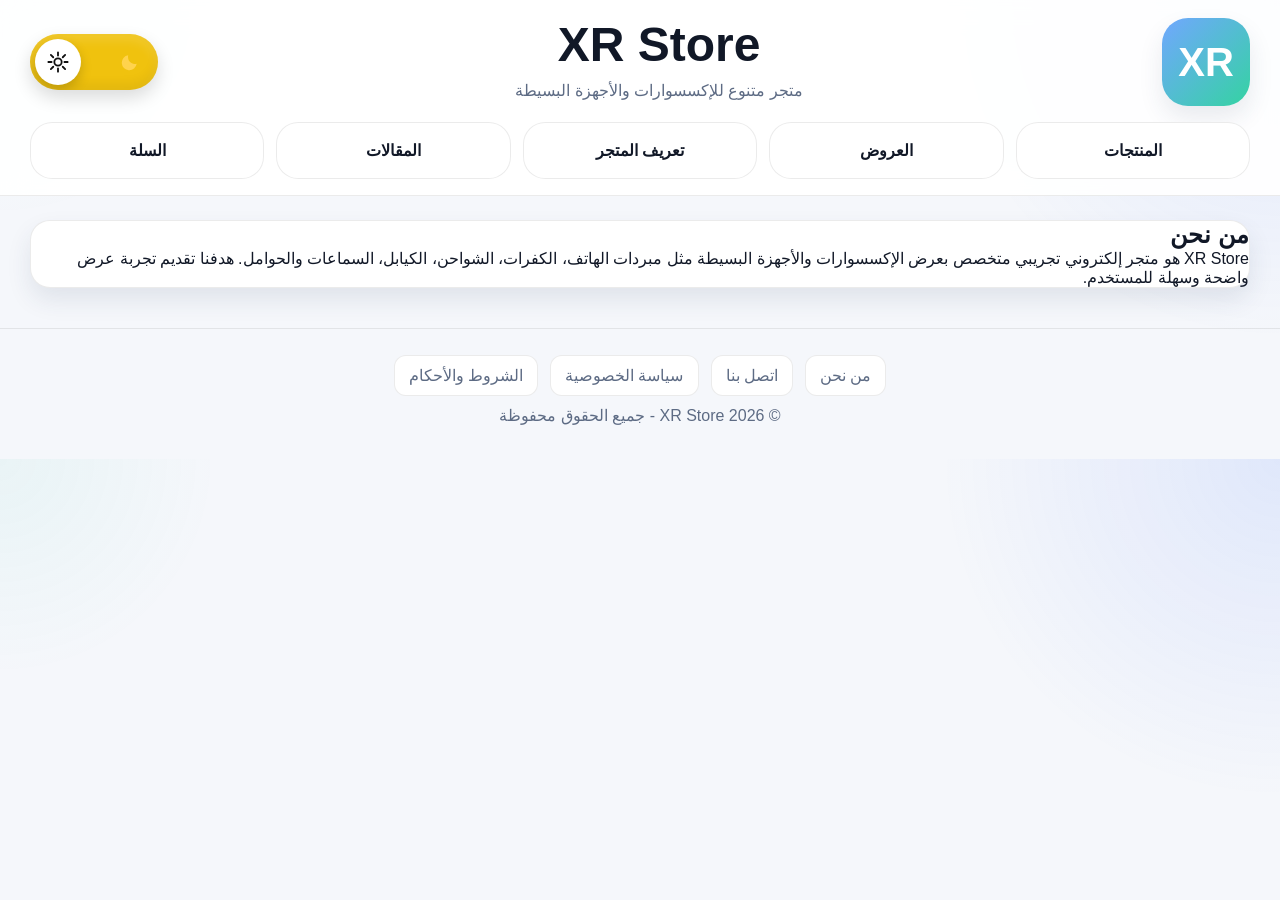
<file: about.html>
<!DOCTYPE html>
<html lang="ar" dir="rtl">
<head>
  <meta charset="UTF-8">
  <meta name="viewport" content="width=device-width, initial-scale=1.0">
  <title>XR Store | من نحن</title>
  <meta name="description" content="تعرف على XR Store وخدماته ومنهجه في عرض المنتجات.">
  <link rel="stylesheet" href="style.css">
</head>
<body>
  <header class="topbar" id="siteHeader"></header>
  <main class="container">
    <section class="section">
      <div class="card page-hero">
        <h2>من نحن</h2>
        <p>
          XR Store هو متجر إلكتروني تجريبي متخصص بعرض الإكسسوارات والأجهزة البسيطة مثل مبردات الهاتف،
          الكفرات، الشواحن، الكيابل، السماعات والحوامل. هدفنا تقديم تجربة عرض واضحة وسهلة للمستخدم.
        </p>
      </div>
    </section>
  </main>
  <footer class="footer" id="siteFooter"></footer>
  <script src="data.js"></script>
  <script src="main.js"></script>
  <script src="static-page.js"></script>
</body>
</html>
</file>
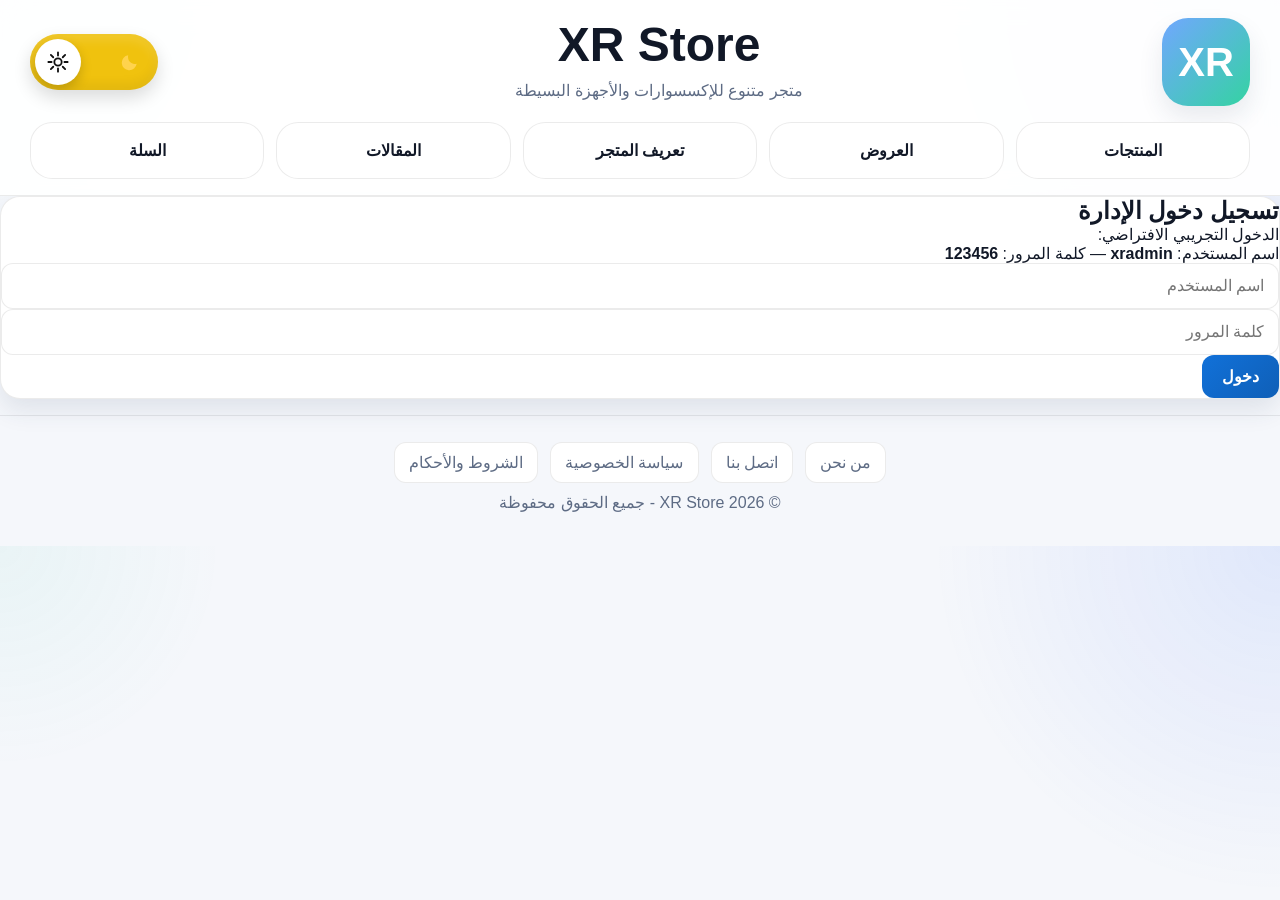
<file: admin.html>
<!DOCTYPE html>
<html lang="ar" dir="rtl">
<head>
  <meta charset="UTF-8" />
  <meta name="viewport" content="width=device-width, initial-scale=1.0" />
  <title>XR Store | لوحة الإدارة</title>
  <meta name="description" content="لوحة تحكم إدارة XR Store لإضافة المنتجات وإدارة السلع والحجوزات والطلبات والعروض." />
  <link rel="stylesheet" href="style.css" />
  <style>
    .admin-shell{
      padding:22px 0 30px;
    }

    .admin-tabs{
      display:flex;
      gap:10px;
      flex-wrap:wrap;
      margin:18px 0;
    }

    .admin-tab{
      border:none;
      background:var(--card);
      color:var(--text);
      border:1px solid var(--line);
      border-radius:14px;
      padding:12px 18px;
      cursor:pointer;
      font-weight:800;
    }

    .admin-tab.active{
      background:linear-gradient(135deg,var(--primary),var(--primary2));
      color:#fff;
      border-color:transparent;
    }

    .admin-panel{
      display:none;
      margin-top:16px;
    }

    .admin-panel.active{
      display:block;
    }

    .admin-panel .card{
      padding:20px;
    }

    .admin-stats{
      display:grid;
      grid-template-columns:repeat(4,1fr);
      gap:12px;
      margin:14px 0 20px;
    }

    .admin-stat{
      background:var(--card);
      border:1px solid var(--line);
      border-radius:18px;
      padding:16px;
      text-align:center;
      box-shadow:var(--shadow);
    }

    .admin-stat strong{
      display:block;
      font-size:1.4rem;
      margin-bottom:6px;
    }

    .admin-product-grid{
      display:grid;
      grid-template-columns:repeat(2,1fr);
      gap:14px;
      margin-top:16px;
    }

    .mini-product{
      background:var(--card);
      border:1px solid var(--line);
      border-radius:18px;
      padding:16px;
    }

    .mini-product h4{
      margin-bottom:8px;
      line-height:1.6;
    }

    .mini-product p{
      color:var(--muted);
      margin-bottom:8px;
      line-height:1.7;
      font-size:.95rem;
    }

    .admin-line{
      display:flex;
      justify-content:space-between;
      gap:10px;
      align-items:center;
      flex-wrap:wrap;
      margin-bottom:10px;
    }

    .stock-badge,
    .sale-badge,
    .status-badge{
      display:inline-block;
      padding:8px 12px;
      border-radius:999px;
      font-weight:800;
      font-size:.9rem;
    }

    .stock-badge{
      background:rgba(35,199,163,.12);
      color:#14b896;
      border:1px solid rgba(35,199,163,.22);
    }

    .sale-badge{
      background:rgba(108,124,255,.14);
      color:#6c7cff;
      border:1px solid rgba(108,124,255,.22);
    }

    .status-badge{
      background:rgba(255,184,77,.14);
      color:#ffb84d;
      border:1px solid rgba(255,184,77,.24);
    }

    .old-price{
      text-decoration:line-through;
      color:var(--muted);
      margin-inline-start:8px;
      font-weight:700;
    }

    .admin-actions{
      display:flex;
      gap:8px;
      flex-wrap:wrap;
      margin-top:10px;
    }

    .admin-actions button{
      border:none;
      cursor:pointer;
      border-radius:12px;
      padding:10px 14px;
      font-weight:800;
    }

    .edit-btn{
      background:var(--card2);
      color:var(--text);
      border:1px solid var(--line);
    }

    .save-btn{
      background:linear-gradient(135deg,var(--primary),var(--primary2));
      color:#fff;
    }

    .remove-btn{
      background:linear-gradient(135deg,#ff5b6e,#ff3d55);
      color:#fff;
    }

    .admin-input{
      width:100%;
      border:none;
      background:var(--bg2);
      color:var(--text);
      border:1px solid var(--line);
      border-radius:12px;
      padding:11px 12px;
    }

    .admin-two{
      display:grid;
      grid-template-columns:1fr 1fr;
      gap:10px;
    }

    .order-card{
      background:var(--card);
      border:1px solid var(--line);
      border-radius:18px;
      padding:16px;
      margin-bottom:12px;
    }

    .order-card h4{
      margin-bottom:8px;
    }

    .order-card p{
      color:var(--muted);
      margin-bottom:6px;
      line-height:1.7;
    }

    .order-items{
      margin-top:8px;
      padding-top:8px;
      border-top:1px dashed var(--line);
    }

    .admin-empty{
      text-align:center;
      padding:28px;
      background:var(--card);
      border:1px dashed var(--line);
      border-radius:18px;
      color:var(--muted);
    }

    @media (max-width: 820px){
      .admin-stats{
        grid-template-columns:repeat(2,1fr);
      }

      .admin-product-grid{
        grid-template-columns:1fr;
      }

      .admin-two{
        grid-template-columns:1fr;
      }
    }
  </style>
</head>
<body>
  <header class="topbar" id="siteHeader"></header>

  <main class="container admin-shell">
    <div class="card page-hero">
      <h2>لوحة الإدارة</h2>
      <p>إدارة كاملة للسلع والطلبات والحجوزات والعروض والتخفيضات.</p>
    </div>

    <div class="admin-stats">
      <div class="admin-stat">
        <strong id="statProducts">0</strong>
        <span>عدد السلع</span>
      </div>
      <div class="admin-stat">
        <strong id="statOrders">0</strong>
        <span>عدد الطلبات</span>
      </div>
      <div class="admin-stat">
        <strong id="statReservations">0</strong>
        <span>عدد الحجوزات</span>
      </div>
      <div class="admin-stat">
        <strong id="statOffers">0</strong>
        <span>العروض الحالية</span>
      </div>
    </div>

    <div class="admin-tabs">
      <button class="admin-tab active" data-tab="add">إضافة سلعة</button>
      <button class="admin-tab" data-tab="manage">إدارة السلع</button>
      <button class="admin-tab" data-tab="reservations">الحجوزات</button>
      <button class="admin-tab" data-tab="orders">الطلبات</button>
      <button class="admin-tab" data-tab="offers">العروض والتخفيضات</button>
      <button class="danger-btn" id="logoutBtn" type="button">تسجيل خروج</button>
    </div>

    <!-- إضافة سلعة -->
    <section class="admin-panel active" id="panel-add">
      <div class="card">
        <h3>إضافة سلعة جديدة</h3>
        <p class="muted mt10">أضف منتجًا جديدًا مع الكمية المتوفرة وإمكانية وضع سعر قديم لاحقًا.</p>

        <form id="addProductForm" class="mt18">
          <div class="form-grid">
            <input class="input" id="name" type="text" placeholder="اسم المنتج" required />
            <select class="select" id="category" required>
              <option value="coolers">مبردات</option>
              <option value="cases">كفرات</option>
              <option value="chargers">شواحن</option>
              <option value="cables">كيابل</option>
              <option value="holders">حوامل</option>
              <option value="headphones">سماعات</option>
            </select>

            <input class="input" id="price" type="number" step="0.1" placeholder="السعر الحالي" required />
            <input class="input" id="stock" type="number" min="0" placeholder="العدد المتوفر" required />

            <input class="input full" id="image" type="url" placeholder="رابط صورة المنتج" required />
            <input class="input full" id="features" type="text" placeholder="المميزات مفصولة بفواصل مثال: سريع, خفيف, عملي" />
            <input class="input full" id="sizes" type="text" placeholder="المقاسات أو الأنواع مفصولة بفواصل مثال: 1m, 2m أو iPhone, Samsung" />
            <textarea class="textarea full" id="desc" placeholder="وصف بسيط للمنتج" required></textarea>
          </div>

          <button class="primary-btn full-btn mt14" type="submit">إضافة السلعة</button>
        </form>
      </div>
    </section>

    <!-- إدارة السلع -->
    <section class="admin-panel" id="panel-manage">
      <div class="card">
        <h3>إدارة السلع</h3>
        <p class="muted mt10">تعديل السعر والكمية والوصف، أو حذف أي سلعة.</p>
        <div id="manageProductsWrap" class="admin-product-grid"></div>
      </div>
    </section>

    <!-- الحجوزات -->
    <section class="admin-panel" id="panel-reservations">
      <div class="card">
        <h3>الحجوزات</h3>
        <p class="muted mt10">السلع التي تم طلب حجزها عند نفاد الكمية.</p>
        <div id="reservationsWrap" class="mt18"></div>
      </div>
    </section>

    <!-- الطلبات -->
    <section class="admin-panel" id="panel-orders">
      <div class="card">
        <h3>الطلبات المرسلة من الموقع</h3>
        <p class="muted mt10">كل الطلبات التي أرسلها الزبائن من المتجر.</p>
        <div id="ordersWrap" class="mt18"></div>
      </div>
    </section>

    <!-- العروض -->
    <section class="admin-panel" id="panel-offers">
      <div class="card">
        <h3>العروض والتخفيضات</h3>
        <p class="muted mt10">يمكنك وضع سعر قديم وسعر جديد ليظهر الخصم للزبون.</p>
        <div id="offersWrap" class="admin-product-grid mt18"></div>
      </div>
    </section>
  </main>

  <footer class="footer" id="siteFooter"></footer>

  <script src="data.js"></script>
  <script src="main.js"></script>
  <script src="admin.js"></script>
</body>
</html>
</file>
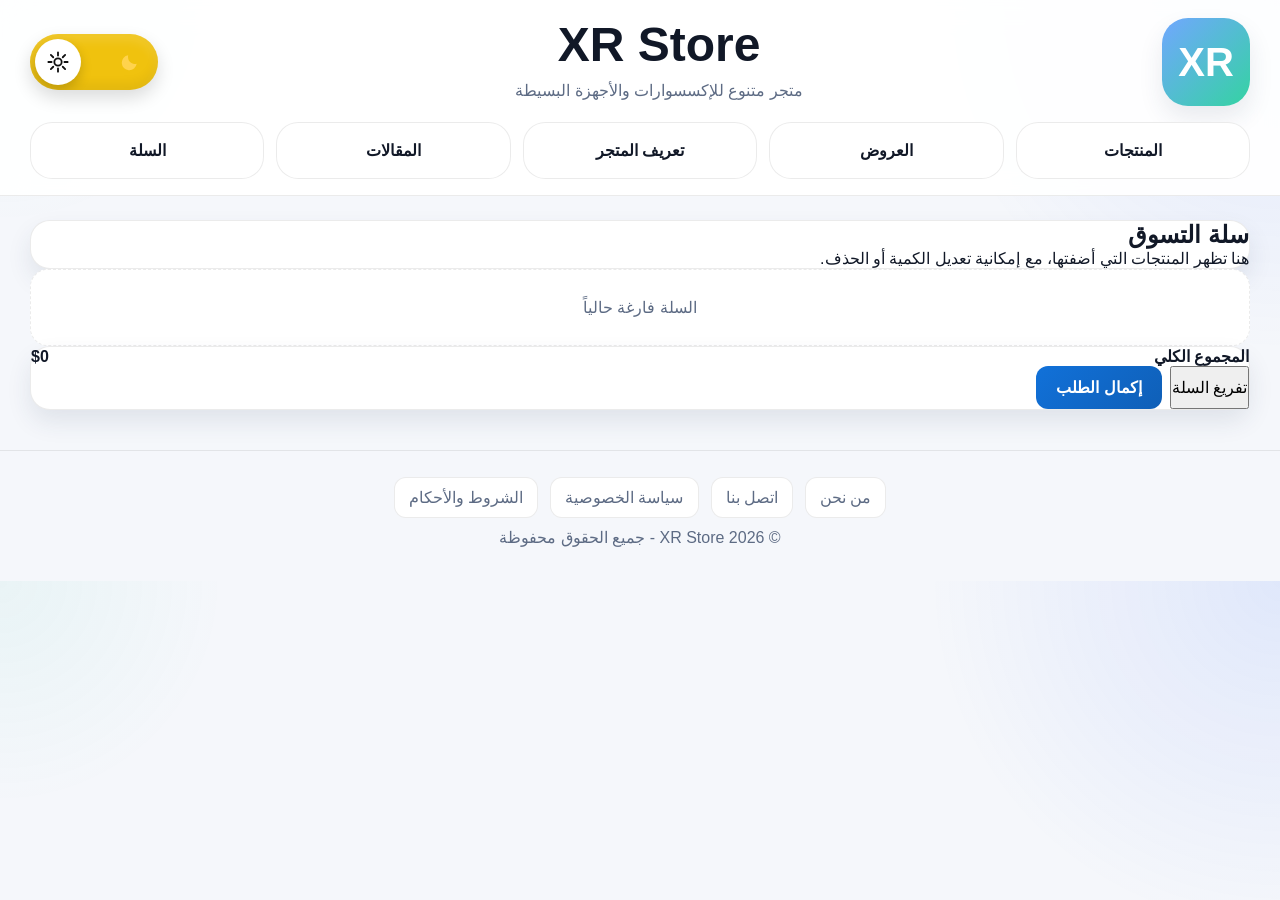
<file: cart.html>
<!DOCTYPE html>
<html lang="ar" dir="rtl">
<head>
  <meta charset="UTF-8">
  <meta name="viewport" content="width=device-width, initial-scale=1.0">
  <title>XR Store | السلة</title>
  <meta name="description" content="سلة متجر XR لعرض المنتجات المختارة والمجموع الكلي.">
  <link rel="stylesheet" href="style.css">
</head>
<body>
  <header class="topbar" id="siteHeader"></header>

  <main class="container">
    <section class="section">
      <div class="card page-hero">
        <h2>سلة التسوق</h2>
        <p>هنا تظهر المنتجات التي أضفتها، مع إمكانية تعديل الكمية أو الحذف.</p>
      </div>

      <div id="cartTableWrap"></div>

      <div class="card total-box">
        <div class="row">
          <strong>المجموع الكلي</strong>
          <strong id="totalPrice">$0</strong>
        </div>
        <div class="card-actions mt14">
          <button class="danger-btn" id="clearCartBtn">تفريغ السلة</button>
          <button class="primary-btn" id="checkoutBtn">إكمال الطلب</button>
        </div>
      </div>
    </section>
  </main>

  <footer class="footer" id="siteFooter"></footer>

  <script src="data.js"></script>
  <script src="main.js"></script>
  <script src="cart.js"></script>
</body>
</html>
</file>
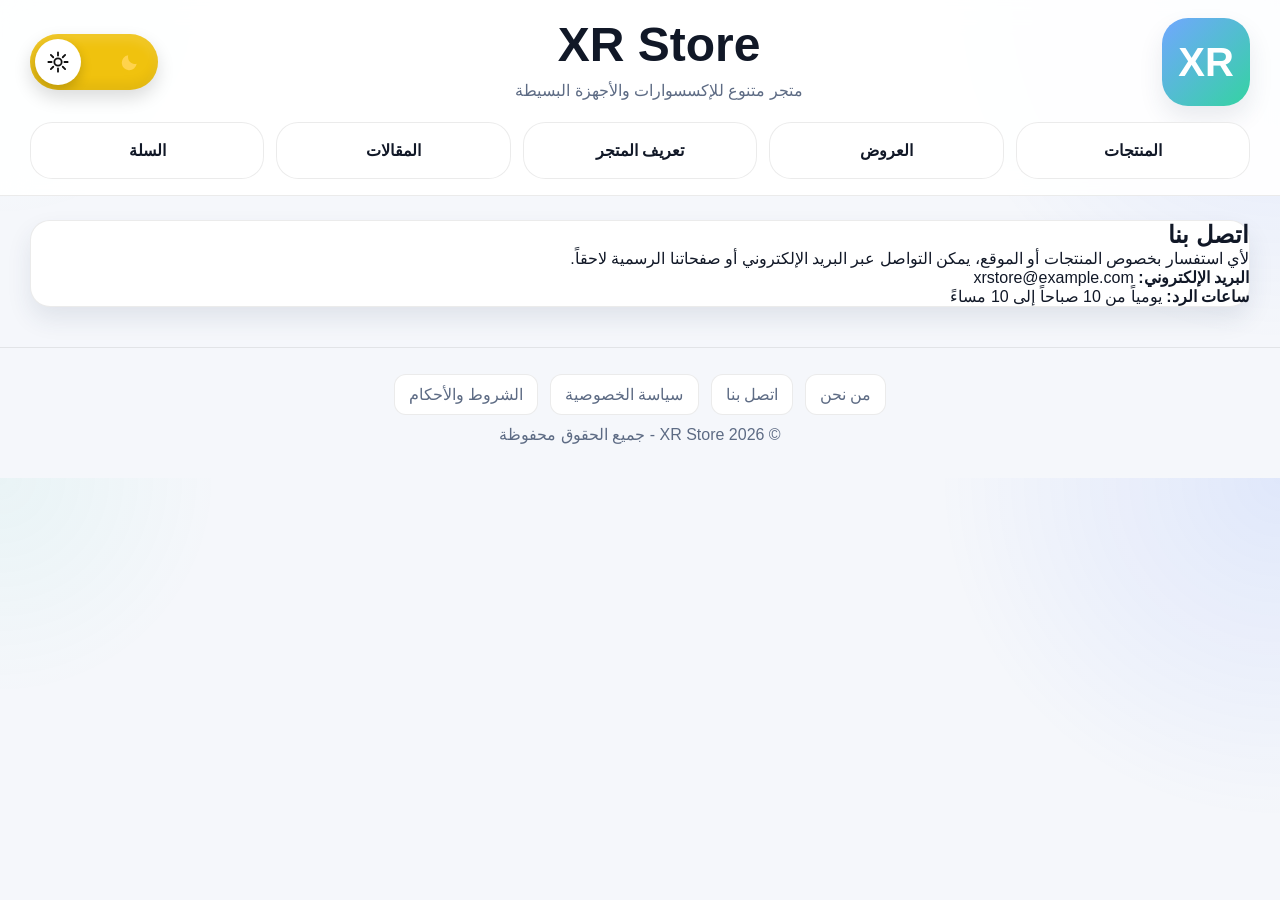
<file: contact.html>
<!DOCTYPE html>
<html lang="ar" dir="rtl">
<head>
  <meta charset="UTF-8">
  <meta name="viewport" content="width=device-width, initial-scale=1.0">
  <title>XR Store | اتصل بنا</title>
  <meta name="description" content="صفحة التواصل مع XR Store للاستفسارات والملاحظات.">
  <link rel="stylesheet" href="style.css">
</head>
<body>
  <header class="topbar" id="siteHeader"></header>
  <main class="container">
    <section class="section">
      <div class="card page-hero">
        <h2>اتصل بنا</h2>
        <p>لأي استفسار بخصوص المنتجات أو الموقع، يمكن التواصل عبر البريد الإلكتروني أو صفحاتنا الرسمية لاحقاً.</p>
        <p class="mt14"><strong>البريد الإلكتروني:</strong> xrstore@example.com</p>
        <p><strong>ساعات الرد:</strong> يومياً من 10 صباحاً إلى 10 مساءً</p>
      </div>
    </section>
  </main>
  <footer class="footer" id="siteFooter"></footer>
  <script src="data.js"></script>
  <script src="main.js"></script>
  <script src="static-page.js"></script>
</body>
</html>
</file>
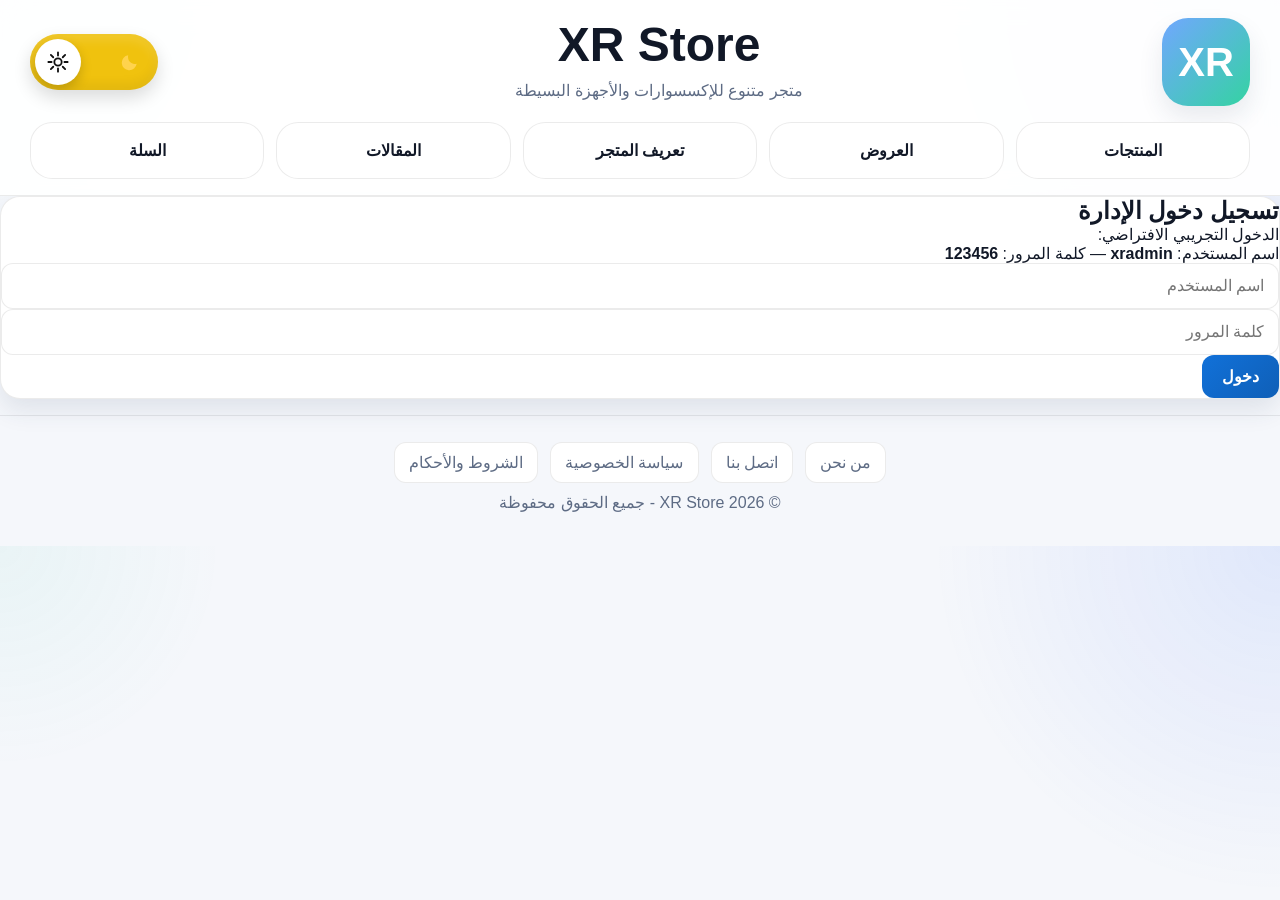
<file: login.html>
<!DOCTYPE html>
<html lang="ar" dir="rtl">
<head>
  <meta charset="UTF-8">
  <meta name="viewport" content="width=device-width, initial-scale=1.0">
  <title>XR Store | تسجيل دخول الإدارة</title>
  <meta name="description" content="تسجيل دخول لوحة تحكم إدارة XR Store.">
  <link rel="stylesheet" href="style.css">
</head>
<body>
  <header class="topbar" id="siteHeader"></header>

  <main class="login-wrap">
    <div class="card login-card">
      <h2 class="mb0">تسجيل دخول الإدارة</h2>
      <p class="muted">الدخول التجريبي الافتراضي:</p>
      <p class="muted">اسم المستخدم: <strong>xradmin</strong> — كلمة المرور: <strong>123456</strong></p>

      <form id="loginForm" class="mt14">
        <input class="input" id="username" type="text" placeholder="اسم المستخدم" required>
        <input class="input mt10" id="password" type="password" placeholder="كلمة المرور" required>
        <button class="primary-btn full-btn mt14" type="submit">دخول</button>
      </form>
    </div>
  </main>

  <footer class="footer" id="siteFooter"></footer>

  <script src="data.js"></script>
  <script src="main.js"></script>
  <script src="auth.js"></script>
</body>
</html>
</file>
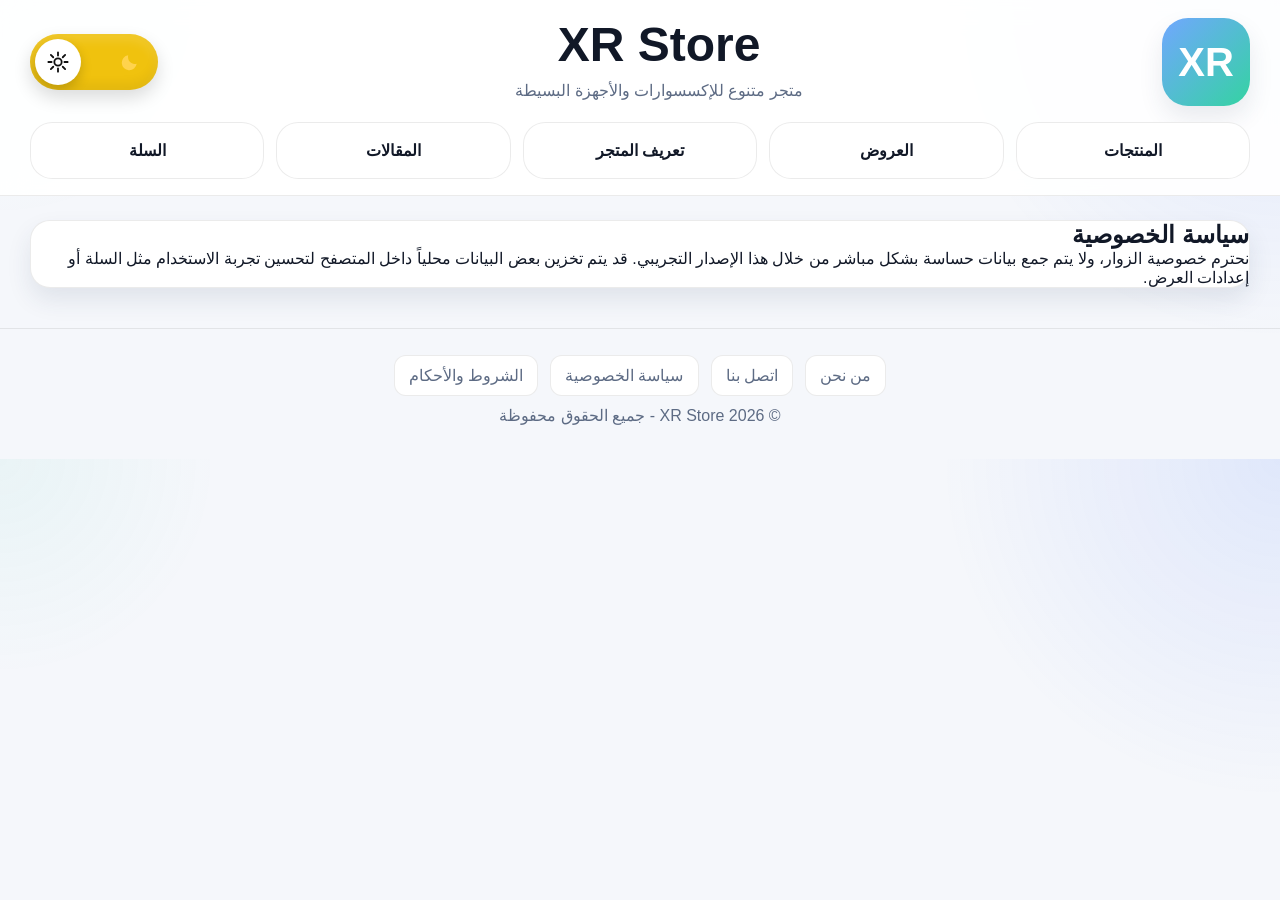
<file: privacy.html>
<!DOCTYPE html>
<html lang="ar" dir="rtl">
<head>
  <meta charset="UTF-8">
  <meta name="viewport" content="width=device-width, initial-scale=1.0">
  <title>XR Store | سياسة الخصوصية</title>
  <meta name="description" content="سياسة الخصوصية الخاصة بموقع XR Store.">
  <link rel="stylesheet" href="style.css">
</head>
<body>
  <header class="topbar" id="siteHeader"></header>
  <main class="container">
    <section class="section">
      <div class="card page-hero">
        <h2>سياسة الخصوصية</h2>
        <p>
          نحترم خصوصية الزوار، ولا يتم جمع بيانات حساسة بشكل مباشر من خلال هذا الإصدار التجريبي.
          قد يتم تخزين بعض البيانات محلياً داخل المتصفح لتحسين تجربة الاستخدام مثل السلة أو إعدادات العرض.
        </p>
      </div>
    </section>
  </main>
  <footer class="footer" id="siteFooter"></footer>
  <script src="data.js"></script>
  <script src="main.js"></script>
  <script src="static-page.js"></script>
</body>
</html>
</file>
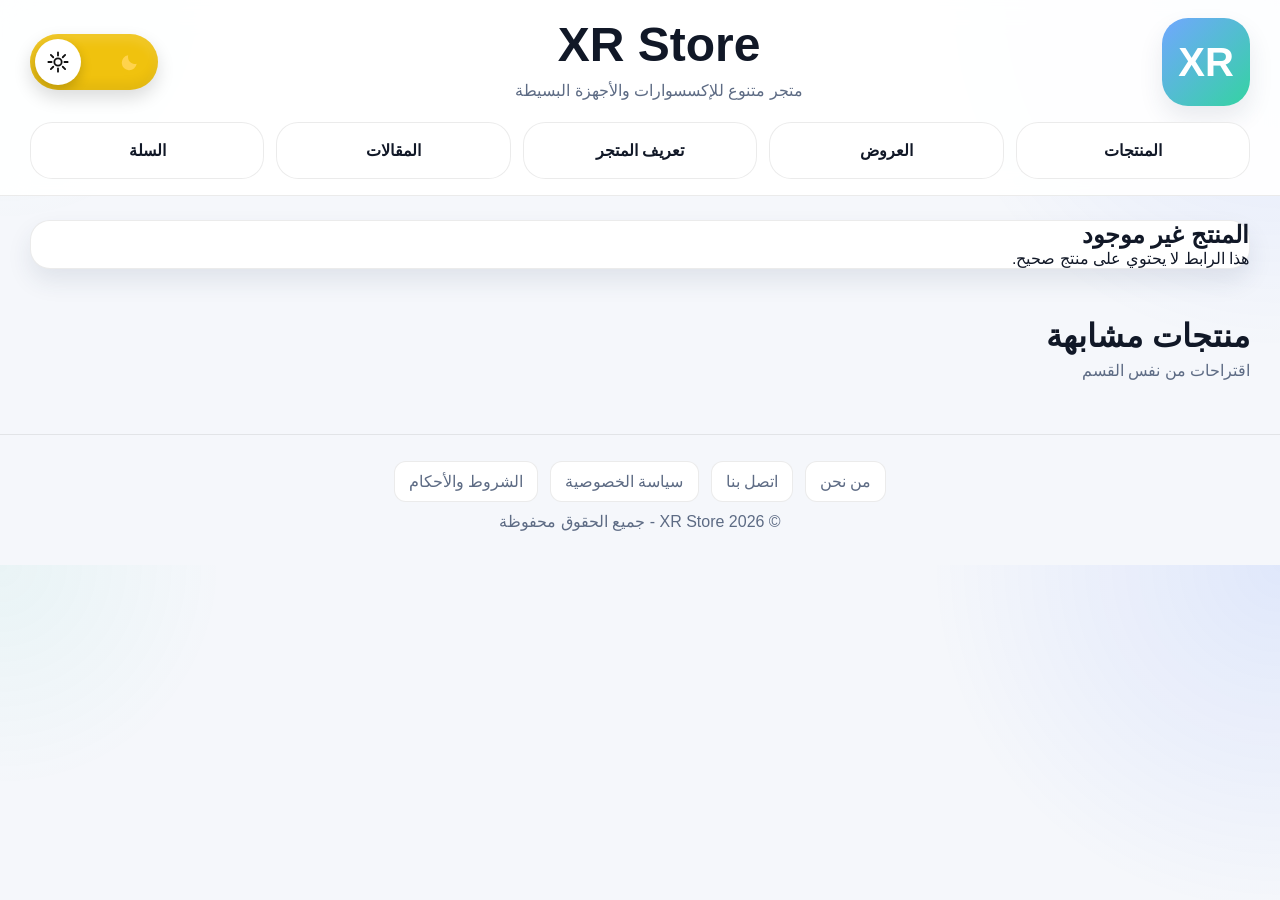
<file: product.html>
<!DOCTYPE html>
<html lang="ar" dir="rtl">
<head>
  <meta charset="UTF-8">
  <meta name="viewport" content="width=device-width, initial-scale=1.0">
  <title>XR Store | تفاصيل المنتج</title>
  <meta name="description" content="تفاصيل منتج XR مع السعر والوصف والمميزات والمنتجات المشابهة.">
  <link rel="stylesheet" href="style.css">
</head>
<body>
  <header class="topbar" id="siteHeader"></header>

  <main class="container">
    <section id="productPage" class="section mt18"></section>

    <section class="section">
      <div class="section-head">
        <div>
          <h3>منتجات مشابهة</h3>
          <p>اقتراحات من نفس القسم</p>
        </div>
      </div>
      <div class="grid" id="similarProducts"></div>
    </section>
  </main>

  <footer class="footer" id="siteFooter"></footer>

  <script src="data.js"></script>
  <script src="main.js"></script>
  <script src="product.js"></script>
</body>
</html>
</file>
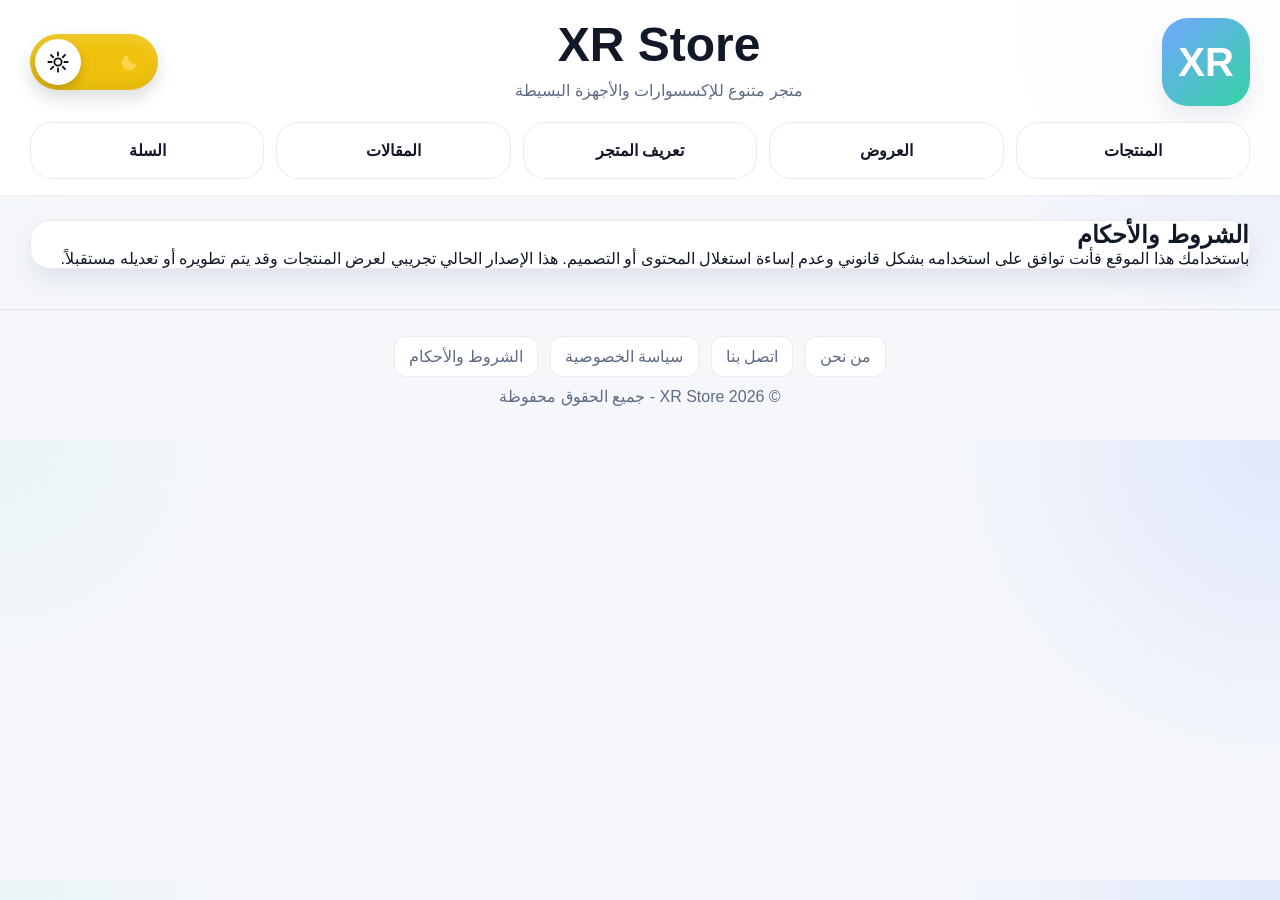
<file: terms.html>
<!DOCTYPE html>
<html lang="ar" dir="rtl">
<head>
  <meta charset="UTF-8">
  <meta name="viewport" content="width=device-width, initial-scale=1.0">
  <title>XR Store | الشروط والأحكام</title>
  <meta name="description" content="الشروط والأحكام الخاصة باستخدام XR Store.">
  <link rel="stylesheet" href="style.css">
</head>
<body>
  <header class="topbar" id="siteHeader"></header>
  <main class="container">
    <section class="section">
      <div class="card page-hero">
        <h2>الشروط والأحكام</h2>
        <p>
          باستخدامك هذا الموقع فأنت توافق على استخدامه بشكل قانوني وعدم إساءة استغلال المحتوى أو التصميم.
          هذا الإصدار الحالي تجريبي لعرض المنتجات وقد يتم تطويره أو تعديله مستقبلاً.
        </p>
      </div>
    </section>
  </main>
  <footer class="footer" id="siteFooter"></footer>
  <script src="data.js"></script>
  <script src="main.js"></script>
  <script src="static-page.js"></script>
</body>
</html>
</file>
<file: style.css>
:root{
  --bg:#071325;
  --bg2:#0d1a31;
  --card:#13203a;
  --card2:#182743;
  --text:#f5f7ff;
  --muted:#b7c2dc;
  --line:rgba(255,255,255,.08);
  --primary:#2f7ee8;
  --primary2:#1f5ec5;
  --accent:#23c7a3;
  --shadow:0 16px 34px rgba(0,0,0,.22);
}

body.light{
  --bg:#f5f7fb;
  --bg2:#ffffff;
  --card:#ffffff;
  --card2:#ffffff;
  --text:#111827;
  --muted:#5d6b84;
  --line:rgba(0,0,0,.08);
  --primary:#1171d9;
  --primary2:#0f5fb7;
  --accent:#20b38f;
  --shadow:0 12px 24px rgba(43,54,90,.10);
}

*{
  box-sizing:border-box;
  margin:0;
  padding:0;
  -webkit-tap-highlight-color:transparent;
}

html{
  scroll-behavior:smooth;
}

body{
  font-family:Tahoma, Arial, sans-serif;
  background:
    radial-gradient(circle at top right, rgba(35,93,255,.10), transparent 25%),
    radial-gradient(circle at top left, rgba(35,199,163,.06), transparent 16%),
    var(--bg);
  color:var(--text);
  transition:.25s ease;
}

a{
  text-decoration:none;
  color:inherit;
}

img{
  max-width:100%;
  display:block;
}

button,input,select,textarea{
  font:inherit;
  outline:none;
}

svg{
  width:100%;
  height:100%;
  display:block;
}

.container{
  width:min(1220px, calc(100% - 24px));
  margin:auto;
}

.topbar{
  position:sticky;
  top:0;
  z-index:999;
  backdrop-filter:blur(14px);
  background:rgba(6,18,37,.82);
  border-bottom:1px solid var(--line);
}

body.light .topbar{
  background:rgba(255,255,255,.92);
}

/* ===== الهيدر ===== */

.site-header{
  padding:18px 0 16px;
}

.header-top{
  display:grid;
  grid-template-columns:90px 1fr 128px;
  align-items:center;
  gap:16px;
  margin-bottom:16px;
}

.header-logo-box{
  display:flex;
  justify-content:flex-start;
}

.header-title-box{
  text-align:center;
}

.header-theme-box{
  display:flex;
  justify-content:flex-end;
}

.logo{
  width:88px;
  height:88px;
  border-radius:26px;
  background:linear-gradient(135deg,#71a7ff,#34d3a2);
  color:#fff;
  display:flex;
  align-items:center;
  justify-content:center;
  font-size:40px;
  font-weight:900;
  box-shadow:var(--shadow);
  flex-shrink:0;
}

.header-title-box h1{
  font-size:3rem;
  line-height:1.05;
  margin-bottom:8px;
  font-weight:900;
}

.header-title-box p{
  color:var(--muted);
  font-size:1rem;
  line-height:1.6;
}

.header-nav{
  display:grid;
  grid-template-columns:repeat(5, 1fr);
  gap:12px;
}

.nav-link{
  text-align:center;
  background:var(--card);
  border:1px solid var(--line);
  color:var(--text);
  padding:18px 12px;
  border-radius:22px;
  font-size:1rem;
  font-weight:800;
  transition:.2s ease;
  white-space:nowrap;
}

.nav-link:hover{
  transform:translateY(-2px);
}

/* ===== زر الوضع ===== */

.theme-toggle{
  position:relative;
  width:128px;
  height:56px;
  border:none;
  border-radius:999px;
  cursor:pointer;
  background:#7ea8f5;
  box-shadow:
    inset 0 6px 12px rgba(255,255,255,.14),
    inset 0 -6px 12px rgba(0,0,0,.06),
    0 8px 18px rgba(0,0,0,.14);
  overflow:hidden;
  transition:.35s ease;
  flex-shrink:0;
}

body.light .theme-toggle{
  background:#f0c20e;
}

.theme-toggle .toggle-track-icon{
  position:absolute;
  top:50%;
  transform:translateY(-50%);
  width:20px;
  height:20px;
  pointer-events:none;
}

.theme-toggle .toggle-track-icon svg{
  stroke:currentColor;
  fill:none;
  stroke-width:2;
  stroke-linecap:round;
  stroke-linejoin:round;
}

.theme-toggle .moon-mark svg{
  fill:currentColor;
  stroke:none;
}

.theme-toggle .sun-mark{
  left:18px;
  color:#111;
}

.theme-toggle .moon-mark{
  right:18px;
  color:#ffd34d;
}

.theme-toggle .toggle-thumb{
  position:absolute;
  top:5px;
  right:5px;
  width:46px;
  height:46px;
  border-radius:50%;
  background:#fff;
  display:flex;
  align-items:center;
  justify-content:center;
  box-shadow:0 5px 12px rgba(0,0,0,.18);
  transition:.35s ease;
}

body.light .theme-toggle .toggle-thumb{
  right:auto;
  left:5px;
}

.theme-toggle .thumb-icon{
  position:absolute;
  width:22px;
  height:22px;
  opacity:0;
  transition:.25s ease;
}

.theme-toggle .thumb-icon svg{
  stroke:#111;
  fill:none;
  stroke-width:2;
  stroke-linecap:round;
  stroke-linejoin:round;
}

.theme-toggle .thumb-moon svg{
  fill:#f0c20e;
  stroke:none;
}

body.light .theme-toggle .thumb-sun{
  opacity:1;
}

body:not(.light) .theme-toggle .thumb-moon{
  opacity:1;
}

/* ===== المحتوى ===== */

.home-main{
  padding-top:18px;
  padding-bottom:24px;
}

.card{
  background:var(--card);
  border:1px solid var(--line);
  border-radius:20px;
  box-shadow:var(--shadow);
}

.primary-btn{
  display:inline-block;
  background:linear-gradient(135deg,var(--primary),var(--primary2));
  color:#fff;
  border:none;
  border-radius:12px;
  padding:12px 20px;
  font-weight:800;
}

.section{
  padding:24px 0;
}

.section-head{
  display:flex;
  justify-content:space-between;
  align-items:end;
  gap:12px;
  flex-wrap:wrap;
  margin-bottom:14px;
}

.section-head h3,
.products-header h3{
  font-size:2rem;
  margin-bottom:6px;
}

.section-head p,
.products-header p{
  color:var(--muted);
}

/* ===== العروض ===== */

.offers-banner{
  padding:22px;
  overflow:hidden;
}

.offers-banner-content{
  display:grid;
  grid-template-columns:1.2fr .8fr;
  gap:18px;
  align-items:center;
}

.offers-chip{
  display:inline-flex;
  align-items:center;
  justify-content:center;
  padding:10px 14px;
  border-radius:999px;
  background:rgba(47,126,232,.12);
  color:var(--primary);
  font-weight:800;
  margin-bottom:12px;
}

.offers-copy h2{
  font-size:2rem;
  line-height:1.4;
  margin-bottom:10px;
}

.offers-copy p{
  color:var(--muted);
  line-height:1.85;
  margin-bottom:16px;
}

.offers-visual{
  display:flex;
  align-items:center;
  justify-content:flex-end;
  gap:12px;
  min-height:180px;
}

.shape-card{
  border-radius:22px;
  background:linear-gradient(135deg,#2f7ee8,#23c7a3);
  box-shadow:var(--shadow);
  opacity:.95;
}

.shape-one{
  width:78px;
  height:140px;
}

.shape-two{
  width:120px;
  height:170px;
  background:linear-gradient(135deg,#7f5cff,#2f7ee8);
}

.shape-three{
  width:84px;
  height:120px;
  background:linear-gradient(135deg,#23c7a3,#2f7ee8);
}

/* ===== المنتجات ===== */

.products-layout{
  display:block;
}

.products-header{
  margin-bottom:14px;
}

.products-body{
  display:grid;
  grid-template-columns:290px 1fr;
  gap:18px;
  align-items:start;
}

.filters-panel{
  padding:16px;
  position:sticky;
  top:108px;
}

.filters-title{
  font-size:1.2rem;
  font-weight:800;
  margin-bottom:14px;
}

.filter-box{
  margin-bottom:14px;
}

.filter-label{
  display:block;
  margin-bottom:8px;
  font-weight:700;
}

.price-grid{
  display:grid;
  grid-template-columns:1fr;
  gap:10px;
}

.input,
.select{
  width:100%;
  border:1px solid var(--line);
  background:var(--bg2);
  color:var(--text);
  border-radius:12px;
  padding:13px 14px;
}

.categories-wrap{
  margin-bottom:14px;
}

.categories{
  display:flex;
  flex-wrap:wrap;
  gap:10px;
}

.cat-btn{
  border:none;
  cursor:pointer;
  background:var(--card);
  color:var(--text);
  border:1px solid var(--line);
  border-radius:999px;
  padding:10px 16px;
  font-weight:700;
}

.cat-btn.active{
  background:linear-gradient(135deg,var(--primary),var(--primary2));
  color:#fff;
  border-color:transparent;
}

.products-grid{
  display:grid;
  grid-template-columns:repeat(4,1fr);
  gap:16px;
}

.product-card{
  overflow:hidden;
}

.product-image{
  aspect-ratio:1/1;
  background:#eef3fb;
  border-bottom:1px solid var(--line);
}

body:not(.light) .product-image{
  background:#10203c;
}

.product-image img{
  width:100%;
  height:100%;
  object-fit:cover;
}

.product-content{
  padding:12px;
  display:flex;
  flex-direction:column;
  gap:8px;
}

.row{
  display:flex;
  align-items:center;
  justify-content:space-between;
  gap:10px;
}

.product-title{
  margin:0;
  font-size:1rem;
  line-height:1.6;
}

.price{
  color:#111827;
  font-weight:800;
  white-space:nowrap;
}

body:not(.light) .price{
  color:#fff;
}

.rating{
  color:#f1b90b;
  font-size:.95rem;
}

.product-desc{
  color:var(--muted);
  line-height:1.7;
  min-height:46px;
  font-size:.92rem;
}

.card-actions{
  display:flex;
  gap:8px;
  margin-top:auto;
}

.add-btn,
.details-btn{
  flex:1;
  border:none;
  border-radius:10px;
  padding:10px 12px;
  cursor:pointer;
  font-weight:700;
}

.add-btn{
  background:linear-gradient(135deg,var(--primary),var(--primary2));
  color:#fff;
}

.details-btn{
  background:var(--card2);
  color:var(--text);
  border:1px solid var(--line);
}

/* ===== الأقسام السفلية ===== */

.info-section{
  margin-top:8px;
}

.features{
  display:grid;
  grid-template-columns:repeat(3,1fr);
  gap:16px;
}

.feature{
  padding:18px;
}

.feature h4{
  margin-bottom:10px;
  font-size:1.15rem;
}

.feature p{
  color:var(--muted);
  line-height:1.85;
}

.footer{
  margin-top:16px;
  padding:26px 0 34px;
  border-top:1px solid var(--line);
  color:var(--muted);
}

.footer-links{
  display:flex;
  gap:12px;
  justify-content:center;
  flex-wrap:wrap;
  margin-bottom:10px;
}

.footer-links a{
  padding:10px 14px;
  background:var(--card);
  border:1px solid var(--line);
  border-radius:12px;
}

.center{
  text-align:center;
}

.mb0{
  margin-bottom:0;
}

.notice{
  position:fixed;
  bottom:18px;
  left:50%;
  transform:translateX(-50%) translateY(120px);
  background:linear-gradient(135deg,var(--primary),var(--primary2));
  color:#fff;
  padding:14px 18px;
  border-radius:14px;
  box-shadow:var(--shadow);
  z-index:9999;
  opacity:0;
  transition:.25s ease;
  width:min(90%, 420px);
  text-align:center;
  font-weight:700;
}

.notice.show{
  opacity:1;
  transform:translateX(-50%) translateY(0);
}

.empty{
  grid-column:1/-1;
  text-align:center;
  padding:28px;
  border-radius:18px;
  border:1px dashed var(--line);
  color:var(--muted);
  background:var(--card);
}

/* ===== تابلت ===== */

@media (max-width: 1024px){
  .header-top{
    grid-template-columns:90px 1fr 128px;
  }

  .header-title-box h1{
    font-size:2.35rem;
  }

  .header-nav{
    grid-template-columns:repeat(3,1fr);
  }

  .offers-banner-content{
    grid-template-columns:1fr;
  }

  .offers-visual{
    justify-content:center;
  }

  .products-body{
    grid-template-columns:1fr;
  }

  .filters-panel{
    position:static;
  }

  .products-grid{
    grid-template-columns:repeat(3,1fr);
  }

  .features{
    grid-template-columns:1fr;
  }
}

/* ===== موبايل ===== */

@media (max-width: 680px){
  .container{
    width:min(100% - 16px, 100%);
  }

  .site-header{
    padding:14px 0 16px;
  }

  .header-top{
    grid-template-columns:1fr;
    justify-items:center;
    gap:12px;
    margin-bottom:14px;
  }

  .header-logo-box,
  .header-theme-box{
    justify-content:center;
  }

  .header-brand,
  .header-title-box{
    text-align:center;
  }

  .logo{
    width:74px;
    height:74px;
    font-size:32px;
    border-radius:22px;
  }

  .header-title-box h1{
    font-size:2rem;
    margin-bottom:6px;
  }

  .header-title-box p{
    font-size:.92rem;
    line-height:1.6;
  }

  .header-nav{
    grid-template-columns:repeat(2,1fr);
    gap:10px;
  }

  .nav-link{
    width:100%;
    padding:16px 10px;
    font-size:.96rem;
  }

  .theme-toggle{
    width:118px;
    height:50px;
  }

  .theme-toggle .toggle-thumb{
    width:40px;
    height:40px;
  }

  .offers-banner{
    padding:16px;
  }

  .offers-copy h2{
    font-size:1.35rem;
  }

  .offers-copy p{
    font-size:.95rem;
  }

  .offers-visual{
    min-height:auto;
  }

  .shape-one{
    width:60px;
    height:110px;
  }

  .shape-two{
    width:95px;
    height:140px;
  }

  .shape-three{
    width:64px;
    height:98px;
  }

  .products-grid{
    grid-template-columns:repeat(2,1fr);
    gap:12px;
  }

  .section-head h3,
  .products-header h3{
    font-size:1.45rem;
  }

  .product-title{
    font-size:.92rem;
  }

  .product-desc{
    min-height:auto;
    font-size:.85rem;
  }

  .add-btn,
  .details-btn{
    padding:9px 10px;
    font-size:.88rem;
  }
    }
</file>
